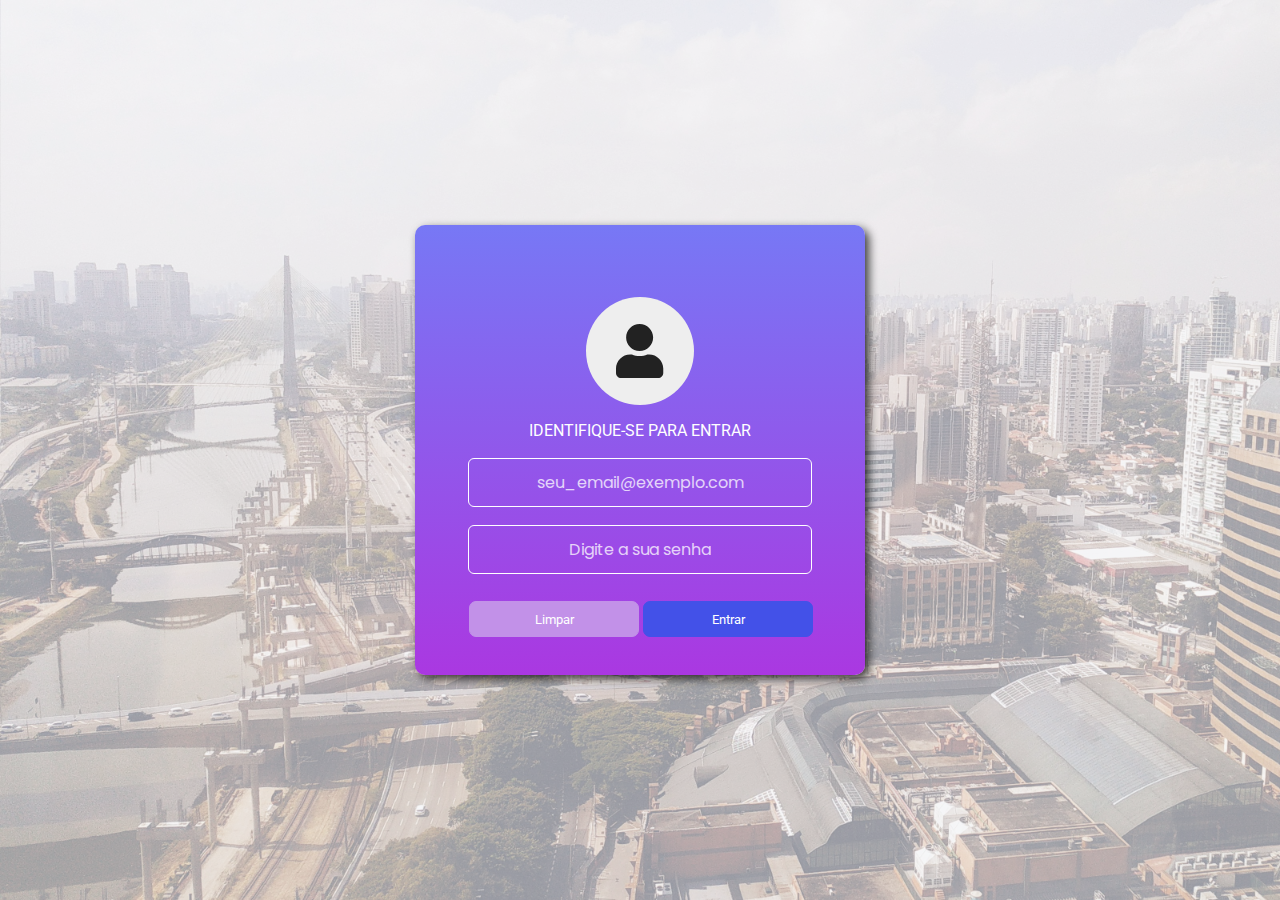
<file: index.html>
<!DOCTYPE html>
<html lang="pt-br">
<head>
    <meta charset="UTF-8">
    <meta name="viewport" content="width=device-width, initial-scale=1.0">
    <link rel="stylesheet" type="text/css" href="css/style.css">
    <link rel="stylesheet" type="text/css" href="assets/fontawesome/css/all.min.css">
    <title>Index | Projeto Web Standards</title>
</head>
<body>
    <nav id="BackgroundImage">
        <div id="conteudo">
            <div class="imageUsuario">
                <i class="fas fa-user"></i>
            </div>

            <p>Identifique-se para entrar</p>

            <div class="grupoLogin">
                <input type="text" name="Login" placeholder="seu_email@exemplo.com">
            </div>

            <div class="grupoSenha">
                <input type="password" name="Senha" placeholder="Digite a sua senha">
            </div>

            <div class="grupoBotoes">
                <input class="botaoPadrao botaoLimpar" type="button" value="Limpar" onclick="limparLogin()">
                <input class="botaoPadrao botaoEntrar" type="button" value="Entrar" onclick="Login()">
            </div>
        </div>
    </nav>
</body>
<script type="text/javascript" src="js/script.js"></script>
<script type="text/javascript" src="assets/fontawesome/js/all.min.js"></script>
</html>
</file>
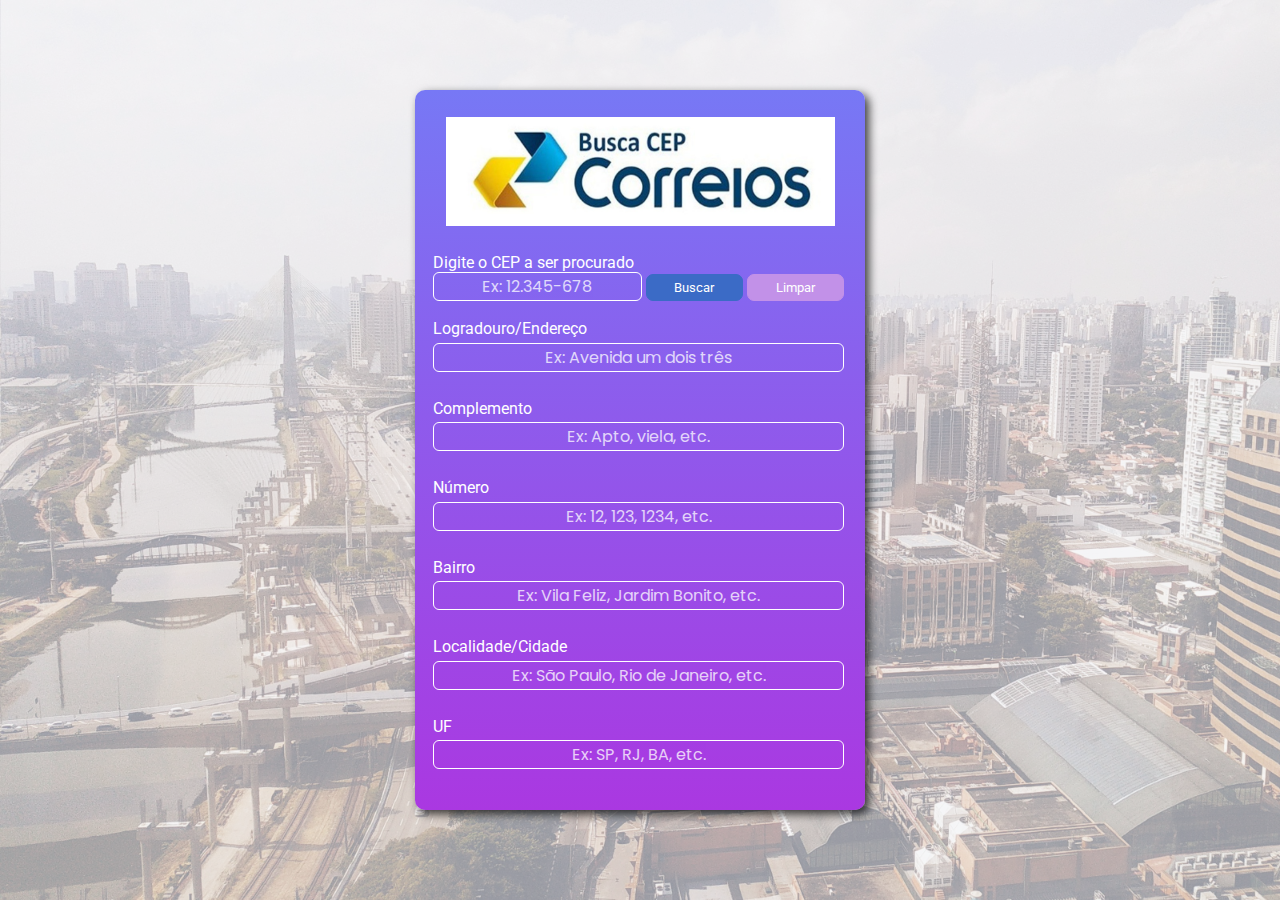
<file: paginas/buscaCEPcorreios.html>
<!DOCTYPE html>
<html lang="en">
<head>
    <meta charset="UTF-8">
    <meta name="viewport" content="width=device-width, initial-scale=1.0">
    <link rel="stylesheet" type="text/css" href="../css/style.css">
    <link rel="stylesheet" type="text/css" href="../assets/fontawesome/css/all.min.css">
    <title>ConsultaCEP</title>
</head>
<body>
    <nav id="BackgroundImage">
        <div id="content">
            <div class="consultaCEPcorreios">
                <img class="imagemCEPcorreios" src="../images/buscacep_correios.jpg" alt="buscacep_correios">
            </div>

            <p>Digite o CEP a ser procurado</p>
            
            <div class="grupoCEP">
                <input class="inputsBase CEP" type="text" name="CEP" placeholder="Ex: 12.345-678">
                <input class="botaoPadrao botaoBuscar" type="button" value="Buscar">
                <input class="botaoPadrao botaoLimpar" type="button" value="Limpar">
            </div>
            <p>Logradouro/Endereço</p>
            <div class="grupoEndereco">
                <input class="inputsBase endereco" type="text" name="endereco" placeholder="Ex: Avenida um dois três">
            </div>
            <p>Complemento</p>
            <div class="grupoComplemento">
                <input class="inputsBase complemento" type="text" name="complemento" placeholder="Ex: Apto, viela, etc.">
            </div>
            <p>Número</p>
            <div class="grupoNumero">
                <input class="inputsBase numero" type="text" name="numero" placeholder="Ex: 12, 123, 1234, etc.">
            </div>
            <p>Bairro</p>
            <div class="grupoBairro">
                <input class="inputsBase bairro" type="text" name="bairro" placeholder="Ex: Vila Feliz, Jardim Bonito, etc.">
            </div>
            <p>Localidade/Cidade</p>
            <div class="grupoCidade">
                <input class="inputsBase cidade" type="text" name="cidade" placeholder="Ex: São Paulo, Rio de Janeiro, etc.">
            </div>
            <p>UF</p>
            <div class="grupo UF">
                <input class="inputsBase UF" type="text" name="UF" placeholder="Ex: SP, RJ, BA, etc.">
            </div>
        </div>
    </nav>
</body>

</html>
</file>
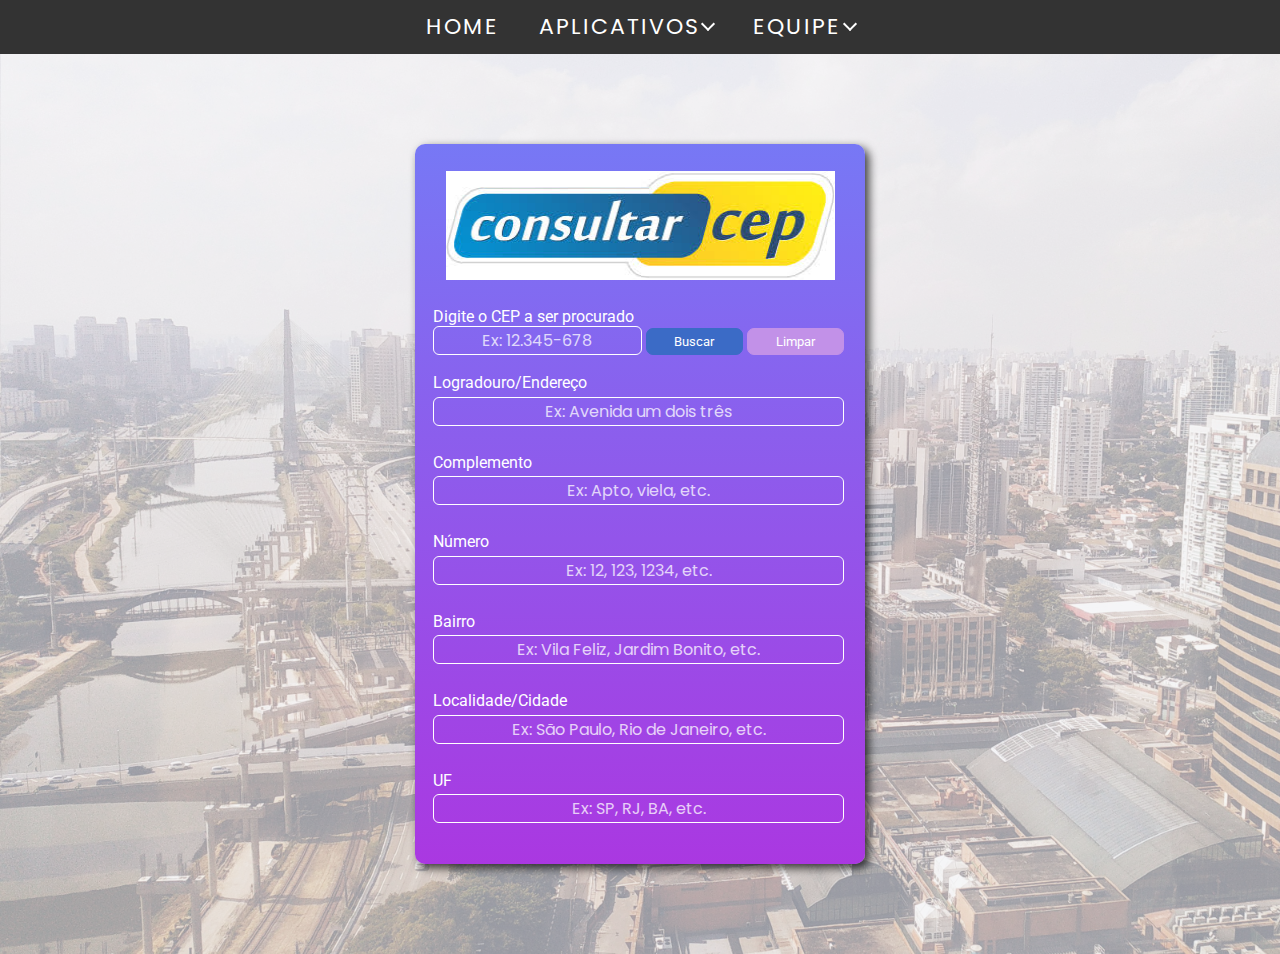
<file: paginas/buscaCEPviaCEP.html>
<!DOCTYPE html>
<html lang="en">
<head>
    <meta charset="UTF-8">
    <meta name="viewport" content="width=device-width, initial-scale=1.0">
    <link rel="stylesheet" type="text/css" href="../css/style.css">
    <link rel="stylesheet" type="text/css" href="../css/menu.css">
    <link rel="stylesheet" type="text/css" href="../assets/fontawesome/css/all.min.css">
    <title>ConsultaCEP</title>
</head>
<body>
    <div id="cssMenu">
        <ul>
            <li><span><a href="principal.html">Home</a></span></li>
            <li>
                <span>Aplicativos<i class="arrow"></i></span>
                <div class="dropdown">
                    <div class="dropdownItens">
                        <a href="calculadora.html">Calculadora</a>
                        <a href="buscaCEPviaCEP.html">Busca CEP (REST)</a>
                    </div>
                </div>
            </li>
            <li>
                <span>Equipe<i class="arrow"></i></span>
                <div class="dropdown">
                    <div class="dropdownItens">
                        <a href="#">Jardel Gomes</a>
                        <a href="#">Jamshaid</a>
                        <a href="#">José Lucas</a>
                        <a href="#">Rafael Grisi</a>
                    </div>
                </div>
            </li>
        </ul>
    </div>

    <nav id="BackgroundImage">
        <div id="content">
            <div class="consultaCEPviaCEP">
                <img class="imagemCEPviaCEP" src="../images/consultar_cep_viacep.jpg" alt="consultar_cep_viacep">
            </div>

            <p>Digite o CEP a ser procurado</p>
            
            <div class="grupoCEP">
                <input class="inputsBase CEP" type="text" name="CEP" placeholder="Ex: 12.345-678">
                <input class="botaoPadrao botaoBuscar" type="button" value="Buscar" onclick="buscaCEP()">
                <input class="botaoPadrao botaoLimpar" type="button" value="Limpar" onclick="limpar()">
            </div>
            <p>Logradouro/Endereço</p>
            <div class="grupoEndereco">
                <input class="inputsBase endereco" type="text" name="endereco" placeholder="Ex: Avenida um dois três">
            </div>
            <p>Complemento</p>
            <div class="grupoComplemento">
                <input class="inputsBase complemento" type="text" name="complemento" placeholder="Ex: Apto, viela, etc.">
            </div>
            <p>Número</p>
            <div class="grupoNumero">
                <input class="inputsBase numero" type="text" name="numero" placeholder="Ex: 12, 123, 1234, etc.">
            </div>
            <p>Bairro</p>
            <div class="grupoBairro">
                <input class="inputsBase bairro" type="text" name="bairro" placeholder="Ex: Vila Feliz, Jardim Bonito, etc.">
            </div>
            <p>Localidade/Cidade</p>
            <div class="grupoCidade">
                <input class="inputsBase cidade" type="text" name="cidade" placeholder="Ex: São Paulo, Rio de Janeiro, etc.">
            </div>
            <p>UF</p>
            <div class="grupo UF">
                <input class="inputsBase uf" type="text" name="UF" placeholder="Ex: SP, RJ, BA, etc.">
            </div>
        </div>
    </nav>
    <div id="loading">
        <img src="../images/loading.webp" alt="loading">
        <p>Carregando...</p>
    </div>
</body>
<script type="text/javascript" src="../js/script.js"></script>
<script type="text/javascript" src="../js/buscaCEP.js"></script>
<script type="text/javascript" src="../assets/fontawesome/js/all.min.js"></script>
</html>
</file>
<file: css/style.css>
@font-face{
    font-family: "Poppins-Regular";
    src:local("Poppins-Regular"),
    url("../assets/fonts/poppins-regular/Poppins-Regular.ttf") format("truetype"),
    url("../assets/fonts/poppins-regular/Poppins-Regular.woff") format("woff"),
    url("../assets/fonts/poppins-regular/Poppins-Regular.woff2") format("woff2");
}
@font-face{
    font-family:"Roboto-Regular" ;
    src:local("Roboto-Regular"),
        url("../assets/fonts/roboto-regular/Roboto-Regular.ttf") format("truetype"),
        url("../assets/fonts/roboto-regular/Roboto-Regular.woff") format("woff"),
        url("../assets/fonts/roboto-regular/Roboto-Regular.woff2") format("woff2");
}

body
{
    font-family: "Roboto-Regular";
    margin: 0 0;
}

#BackgroundImage
{
background-image: url("../images/background.jpg");
width: 100%;
height: 100vh;
position:relative;
background-size: cover;
display: grid;
place-items:center;
z-index: 1;
}
#BackgroundImage::after
{
    content: '';
    background-color: ghostwhite;
    position: absolute;
    width: 100%;
    height: 100%;
    top: 0;
    left: 0;
    right: 0;
    opacity: 0.6;
    z-index: -1;
}
/*-----------------------------------------------Calculadora--------------------------------------------------------------------------*/
/*                                                    |                                                                               */
/*                                                    V                                                                               */

nav img
{
    width: 80vh;
    opacity: 0.7;
}
.botaoCalculadora
{
    color: #fff;
    width: 9vh;
    height: 9vh;
    background-color: #76c4f5;
    border: 1px solid #76c4f5;
    border-radius: 5px;
    margin: 1vh;
    box-shadow: 1px 1px #000;
    font-size: xx-large;
}
.grupoBotoesCalculadora
{
    padding: 0 2.3vh;
}

.botaoCalculadora:hover
{
    background-color: #5995ba;
    border: 1px solid #5995ba;
}
.conteudoCalculadora
{
    height: 56vh !important;
}

.inputVisorCalculadora
{
    width: 86% !important;
    text-align: right !important;
    font-size: xx-large !important;
    color: #fff !important;
    
}

/*  FIM     */
/*-------------------------------------------------------------------------------------------------------------------------*/
#conteudo
{
    width: 50vh;
    height: 50vh;
    border: 1px  black;
    border-radius: 10px;
    background-color: rgb(119,120,245);
    background: linear-gradient(180deg, rgba(119,120,245,1) 0%, rgba(170,56,225,1)100%);
    box-shadow: 4px 4px 10px 0px rgba(0,0,0, 0.75);
}

#conteudo p
{
    text-transform: uppercase;
    text-align: center;
    color: #fff;
}

.imageUsuario
{
    font-size: 6vh;
    color: #222222;
    margin: 8vh auto auto auto;
    display: flex;
    align-items: center;
    justify-content: center;
    background-color: #eee;
    width: 12vh;
    height: 12vh;
    border-radius: 51%;    
}

input[type="text"], input[type="password"], input[type="number"]
{
    font-family: "Poppins-Regular";
    color: #000;
    font-size: 16px;
    display: block;
    width: 75%;
    border-radius: 6px;
    background: transparent;
    margin: 2vh auto;
    border: 1px solid #fff;
    text-align: center;
    height: 45px;
    text-decoration: none;
}

input[type="number"]::-webkit-inner-spin-button
{
    -webkit-appearance: none;
}

input[type="number"]
{
    -moz-appearance: textfield;
    appearance: textfield;
}

input[type="text"]:hover, input[type="password"]:hover
{
    background-color: ghostwhite;
}

input[type="text"]::placeholder, input[type="password"]::placeholder
{
    color: #fff;
    opacity: 0.75;
}
input[type="text"]:hover::placeholder, input[type="password"]:hover::placeholder
{
    color: #000;
    opacity: 0.75;
}

.grupoBotoes
{
    margin: 3vh 4vh 0 6vh;
}

.botaoPadrao
{
    font-family: "Roboto-Regular";
    color: #000;
    border-color: #eee;
    text-align: center;
    width: 18.9vh;
    height: 4vh;
    border-radius: 7px;
    border: 1px solid transparent;
    padding: 0.375rem 0.75rem;
}

.botaoPadrao:hover
{
    background-color:ghostwhite;
    border-color: #b3b3b3;
    opacity: 0.75;
}

.botaoLimpar
{
    background-color: #c291e8;
    border-color: #c291e8;
    color: #fff;
}

.botaoLimpar:hover
{
    background-color: #422a91;
    border-color: #422a91;
}

.botaoEntrar
{
    background-color: #4351e8;
    border-color: #4351e8;
    color: #fff;
}

.botaoEntrar:hover
{
    background-color: #212873;
    border-color: #212873;
}
/*-------------------------------------------------------------------Consulta via CEP----------------------------------------------------------------------*/
/*                                                                           |                                                                             */
/*                                                                           V                                                                             */
/*  INICIO  */
.consultaCEPviaCEP, .consultaCEPcorreios
{
    display: grid;
    place-items: center;
    margin: 3vh;
}

#content
{
    width: 50vh;
    height: 80vh;
    border: 1px  black;
    border-radius: 10px;
    background-color: rgb(119,120,245);
    background: linear-gradient(180deg, rgba(119,120,245,1) 0%, rgba(170,56,225,1)100%);
    box-shadow: 4px 4px 10px 0px rgba(0,0,0, 0.75);
}
#content p
{
    text-align: left;
    color: #fff;
    margin: 2vh 2vh auto;
}
#content .inputsBase
{
    display: inline;
    width: 90%;
    margin: 0.5vh auto 1vh 2vh;
    height: 25px;
}
#content .CEP
{
    width: 45%;
    margin: 0 0 0 2vh;
    height: 25px;
}
#content .botaoLimpar
{
    width: 10.8vh;
    height: 3vh;
    padding: 0.125rem 0.75rem;
}
.botaoBuscar
{
    width: 10.8vh;
    height: 3vh;
    padding: 0.125rem 0.75rem;
    background-color: #3b6bc6;
    border-color: #3b6bc6;
    color: #fff;
}
.botaoBuscar:hover
{
    color: #000000;
    background-color: #84afff;
    border-color: #84afff;
}
/*  FIM    */
.imagemCEPcorreios, .imagemCEPviaCEP
{
    height: 109px;
    width: 389px;
    opacity: 1;
}

/*  CONTENT   -   LOADING   || CONTEUDO  -  CARREGANDO*/

#loading
{
    display: none;
    position: absolute;
    width: 100%;
    height: 100%;
    top: 0;
    z-index: 1;
    background-color: #333333;
    opacity: 0.85;
}

#loading img
{
    max-width: 16vh; /*Significa que o 'widht' pode ser menor que o valor especificado mas NUNCA MAIOR*/
    margin-top: 20%;
    margin-left: auto;
    margin-right: auto;
    display: block;
}
#loading p
{
    text-align: center;
    color: #ffffff;
}
/*  FIM  -  CONTENT  -  LOADING*/
</file>
<file: css/menu.css>
@font-face{
    font-family: "Poppins-Regular";
    src:local("Poppins-Regular"),
        url("../assets/fonts/poppins-regular/Poppins-Regular.ttf") format("truetype"),
        url("../assets/fonts/poppins-regular/Poppins-Regular.woff") format("woff"),
        url("../assets/fonts/poppins-regular/Poppins-Regular.woff2") format("woff2");
}
@font-face{
    font-family:"Roboto-Regular" ;
    src:local("Roboto-Regular"),
        url("../assets/fonts/roboto-regular/Roboto-Regular.ttf") format("truetype"),
        url("../assets/fonts/roboto-regular/Roboto-Regular.woff") format("woff"),
        url("../assets/fonts/roboto-regular/Roboto-Regular.woff2") format("woff2");
}

#cssMenu
{
    width: auto;
    display: block;
    text-align: center;
    font-family: "Poppins-Regular";
    line-height: 1.2;
}

#cssMenu ul
{
    width: auto;
    display: block;
    font-size: 0;
    background-color: #333333;
    color: #eeeeee;
    border: transparent;
    margin: 0;
    padding: 0;
    list-style: none;
    position: relative;
    z-index: 999999961;
    border: 3px;
}

#cssMenu li
{
    display: inline-block;
    position: relative;
    font-size: 0;
    margin: 0;
    padding: 0;
}

/*  INICIO -- ELEMENTOS PRINCIPAIS DO Menu*/

#cssMenu > ul > li > span, #cssMenu > ul > li > a
{
    font-size: 22px;
    color: #ffffff !important;
    text-transform: uppercase;
    text-decoration: none;
    font-weight: 400;
    padding: 14px 20px;
    letter-spacing: 2px;
    display: block;
    position: relative;
    transition: all 0.4s;
}

#cssMenu li a
{
    color: #ffffff;
    animation: none;
    text-decoration: none;
}

#cssMenu li:hover > span, #cssMenu >li:hover >a
{
    color: #333333;
    background-color: #f3f3f3;
} 

/*  FIM -- ELEMENTOS PRINCIPAIS DO Menu*/

/*  INICIO -- ELEMENTOS DO Menu DROP-DOWN*/

#cssMenu .dropdown{
    text-align: left;
    font-family: "Roboto-Regular";
    background-color: #F3F3F3;
    color: #333333;
    border: none;
    position: absolute;
    box-shadow: 0 4px 8px rgba(0, 0, 0, 0.3);
    display: none;
    opacity: 0;
    cursor: default;
}
 
#cssMenu .dropdown li{
    display: block;
}
 
#cssMenu .dropdown li > span, #cssMenu .dropdown li > a, #cssMenu .dropdownItens a{
    font-size: 14px;
    font-weight: 400;
    font-family: inherit;
    margin: 0;
    padding: 8px 20px;
    display: block;
    color: inherit;
    text-decoration: none;
}
 
#cssMenu .dropdown li:hover > span, #cssMenu .dropdown li:hover > a{
    color: #333333;
    background-color: #DDDDDD;
}
 
#cssMenu li:hover > .dropdown{
    display: block;
    opacity: 1;
    z-index: 1;
}
 
#cssMenu .dropdown li > .dropdown {
    left: 100%;
    right: auto;
    top: 0;
}
 
#cssMenu div.dropdown{
    min-width: 24vh;
    text-align: center;
}
 
#cssMenu .dropdownItens{
    margin: 20px;
    vertical-align: top;
    width: auto;
    min-width: 24vh;
    display: inline-block;    
}
 
#cssMenu .dropdownItens a:hover{
    color: #333333;
    text-decoration: underline;
    transition: color 1s;
}

/*  FIM -- ELEMENTOS DO Menu DROP-DOWN*/

/*  INICIO -- FLECHA PARA BAIXO*/

#cssMenu .arrow
{
    color: inherit;
    border-style: solid;
    border-width: 2px 2px 0 0;
    padding: 4px;
    transform: rotate(135deg);
    margin-top: -8.5px;
    margin-left: 4px;
    position: relative;
    display: inline-block;
    width: 0;
    height: 0;
    vertical-align: middle;
    overflow: hidden;
}

#cssMenu .dropdown .arrow
{
    transform: rotate(45deg);
    top: 50%;
    margin-top: -6px;
    position: absolute;
    left: auto;
    right: 20px;
}

/*  FIM -- FLECHA PARA BAIXO*/
</file>
